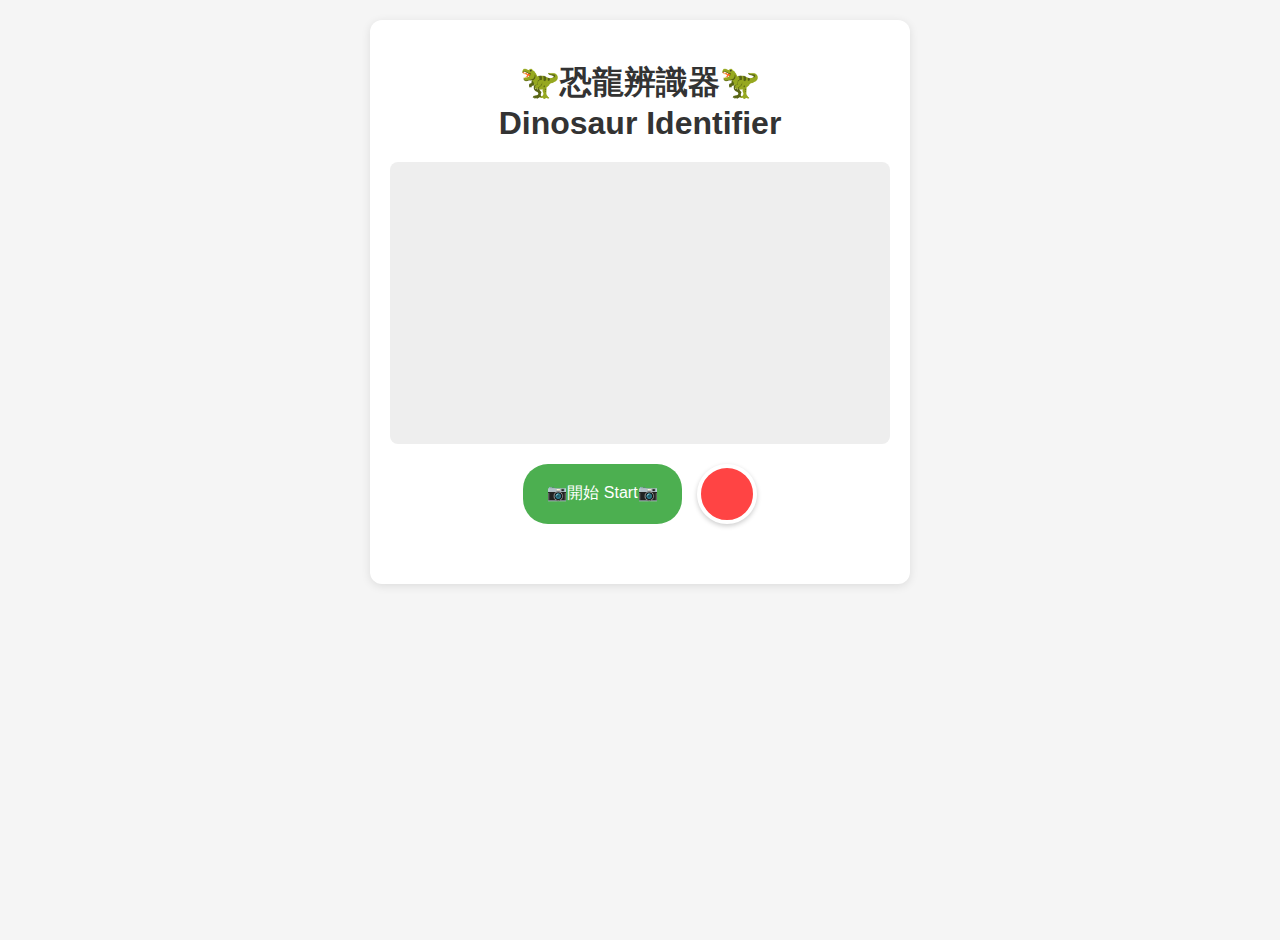
<file: index.html>
<!DOCTYPE html>
<html lang="en">
<head>
    <meta charset="UTF-8">
    <meta name="viewport" content="width=device-width, initial-scale=1.0, maximum-scale=1.0, user-scalable=no">
    <title>Dinosaur Identifier</title>
    <style>
        body {
            font-family: -apple-system, BlinkMacSystemFont, 'Segoe UI', Roboto, Oxygen, Ubuntu, Cantarell, sans-serif;
            margin: 0;
            padding: 20px;
            background-color: #f5f5f5;
            display: flex;
            flex-direction: column;
            align-items: center;
            min-height: 100vh;
        }
        .container {
            max-width: 500px;
            width: 100%;
            background: white;
            border-radius: 12px;
            padding: 20px;
            box-shadow: 0 2px 10px rgba(0,0,0,0.1);
        }
        h1 {
            text-align: center;
            color: #333;
            margin-bottom: 20px;
        }
        #camera {
            width: 100%;
            background: #eee;
            aspect-ratio: 16/9;
            margin: 0 auto;
            border-radius: 8px;
            overflow: hidden;
            position: relative;
        }
        #camera video, #camera img, #camera canvas {
            width: 100%;
            height: 100%;
            object-fit: cover;
        }
        .controls {
            display: flex;
            justify-content: center;
            gap: 15px;
            margin: 20px 0;
            flex-wrap: wrap;
        }
        button {
            background-color: #4CAF50;
            color: white;
            border: none;
            padding: 12px 24px;
            border-radius: 25px;
            font-size: 16px;
            cursor: pointer;
            transition: all 0.3s;
        }
        button:disabled {
            background-color: #cccccc;
            cursor: not-allowed;
        }
        button:hover:not(:disabled) {
            background-color: #45a049;
            transform: translateY(-2px);
        }
        #captureBtn {
            width: 60px;
            height: 60px;
            border-radius: 50%;
            background-color: #ff4444;
            border: 4px solid white;
            box-shadow: 0 2px 5px rgba(0,0,0,0.2);
        }
        #result {
            margin-top: 20px;
            padding: 15px;
            border-radius: 8px;
            background-color: #f8f9fa;
            min-height: 100px;
            display: none;
            white-space: pre-wrap;
        }
        .hidden {
            display: none !important;
        }
        .loading {
            display: inline-block;
            width: 20px;
            height: 20px;
            border: 3px solid rgba(0,0,0,.3);
            border-radius: 50%;
            border-top-color: #000;
            animation: spin 1s ease-in-out infinite;
            margin-left: 10px;
        }
        @keyframes spin {
            to { transform: rotate(360deg); }
        }
    </style>
</head>
<body>
    <div class="container">
        <h1>🦖恐龍辨識器🦖<br>Dinosaur Identifier</h1>
        
        <div id="camera">
            <video id="video" autoplay playsinline></video>
            <canvas id="canvas" class="hidden"></canvas>
            <img id="photo" class="hidden">
        </div>
        
        <div class="controls">
            <button id="startBtn"> 📷開始 Start📷 </button>
            <button id="captureBtn" disabled></button>
            <button id="retakeBtn" class="hidden">重新拍照 Retake</button>
        </div>
        
        <div class="controls">
            <button id="identifyBtn" class="hidden" disabled>分析恐龍 Identify Dinosaur</button>
        </div>
        
        <div id="result"></div>
    </div>

    <script>
        // DOM Elements
        const video = document.getElementById('video');
        const canvas = document.getElementById('canvas');
        const photo = document.getElementById('photo');
        const startBtn = document.getElementById('startBtn');
        const captureBtn = document.getElementById('captureBtn');
        const retakeBtn = document.getElementById('retakeBtn');
        const identifyBtn = document.getElementById('identifyBtn');
        const resultDiv = document.getElementById('result');
        
        let stream = null;
        let photoData = null;
        
        // Event Listeners
        startBtn.addEventListener('click', startCamera);
        captureBtn.addEventListener('click', takePhoto);
        retakeBtn.addEventListener('click', retakePhoto);
        identifyBtn.addEventListener('click', identifyDinosaur);
        
        // Check if running on mobile
        const isMobile = /Android|webOS|iPhone|iPad|iPod|BlackBerry|IEMobile|Opera Mini/i.test(navigator.userAgent);
        if (isMobile) {
            document.body.classList.add('mobile');
        }

        // Functions
        async function startCamera() {
            try {
                stream = await navigator.mediaDevices.getUserMedia({ 
                    video: { 
                        width: { ideal: 1920, min: 1280 },
                        height: { ideal: 1080, min: 720 },
                        aspectRatio: 16/9,
                        facingMode: 'environment' 
                    },
                    audio: false 
                });
                
                video.srcObject = stream;
                startBtn.disabled = true;
                captureBtn.disabled = false;
                video.classList.remove('hidden');
                canvas.classList.add('hidden');
                photo.classList.add('hidden');
                retakeBtn.classList.add('hidden');
                identifyBtn.classList.add('hidden');
                resultDiv.style.display = 'none';
                
            } catch (err) {
                console.error('Error accessing camera:', err);
                showError('Could not access the camera. Please check permissions and try again.');
            }
        }
        
        function takePhoto() {
            const context = canvas.getContext('2d');
            const width = video.videoWidth;
            const height = video.videoHeight;
            
            // Set canvas dimensions to match video
            canvas.width = width;
            canvas.height = height;
            
            // Draw the current video frame to canvas
            context.drawImage(video, 0, 0, width, height);
            
            // Stop video stream
            if (stream) {
                stream.getTracks().forEach(track => track.stop());
            }
            
            // Show the captured image
            photoData = canvas.toDataURL('image/jpeg', 0.8);
            photo.src = photoData;
            photo.classList.remove('hidden');
            video.classList.add('hidden');
            canvas.classList.add('hidden');
            
            // Update UI
            captureBtn.disabled = true;
            retakeBtn.classList.remove('hidden');
            identifyBtn.classList.remove('hidden');
            identifyBtn.disabled = false;
            resultDiv.style.display = 'none';
        }
        
        function retakePhoto() {
            // Clear previous photo
            photoData = null;
            photo.src = '';
            photo.classList.add('hidden');
            
            // Restart camera
            startCamera();
        }
        
        async function identifyDinosaur() {
            if (!photoData) {
                showError('No photo available to identify.');
                return;
            }

            // Convert base64 to blob
            const blob = await (await fetch(photoData)).blob();
            const base64data = await new Promise((resolve) => {
                const reader = new FileReader();
                reader.onload = () => resolve(reader.result.split(',')[1]);
                reader.readAsDataURL(blob);
            });

            // Show loading state
            identifyBtn.disabled = true;
            identifyBtn.innerHTML = 'Identifying... <span class="loading"></span>';
            resultDiv.style.display = 'block';
            resultDiv.innerHTML = 'Analyzing the dinosaur...';
            resultDiv.style.color = '#333';

            try {
                const apiUrl = 'https://api.siliconflow.cn/v1/chat/completions';
                // Replace 'YOUR_API_KEY' with your actual API key
                const apiKey = 'sk-jqsplqefkwdmgywnqhmrgxtonuiuolsbxllqyzbqydsulovf';
                
                if (apiKey === 'YOUR_API_KEY') {
                    throw new Error('Please replace "YOUR_API_KEY" with your actual API key');
                }

                const response = await fetch(apiUrl, {
                    method: 'POST',
                    headers: {
                        'Authorization': `Bearer ${apiKey}`,
                        'Content-Type': 'application/json'
                    },
                    body: JSON.stringify({
                        model: "Pro/Qwen/Qwen2.5-VL-7B-Instruct",
                        messages: [{
                            role: "user",
                            content: [
                                {
                                    type: "text",
                                    text: "Answer in Traditional Chinese. What dinosaur is in this image of dinosaur drawing? Please provide a detailed response including the dinosaur's name, time period it lived in, and some interesting facts about it. If the image doesn't contain a dinosaur or is unclear, please say so and suggest the dinosaur which looks most alike for reference."
                                },
                                {
                                    type: "image_url",
                                    image_url: {
                                        url: `data:image/jpeg;base64,${base64data}`
                                    }
                                }
                            ]
                        }]
                    })
                });

                if (!response.ok) {
                    throw new Error(`API request failed with status ${response.status}`);
                }

                const data = await response.json();
                const responseText = data.choices?.[0]?.message?.content || 'No response content';
                
                // Display the result
                resultDiv.innerHTML = `<strong>Dinosaur Identification Result:</strong><br><br>${responseText}`;
                resultDiv.style.color = '#333';

            } catch (error) {
                console.error('Error identifying dinosaur:', error);
                showError(`Error: ${error.message || 'Failed to identify dinosaur. Please try again.'}`);
            } finally {
                // Reset button state
                identifyBtn.disabled = false;
                identifyBtn.textContent = 'Identify Dinosaur';
            }
        }

        function showError(message) {
            resultDiv.style.display = 'block';
            resultDiv.textContent = message;
            resultDiv.style.color = '#d32f2f';
            resultDiv.style.backgroundColor = '#ffebee';
            resultDiv.style.padding = '15px';
            resultDiv.style.borderRadius = '8px';
            resultDiv.style.marginTop = '15px';
        }

        // Initialize
        document.addEventListener('DOMContentLoaded', () => {
            // Show camera start button
            startBtn.disabled = false;
        });
    </script>
</body>
</html>
</file>
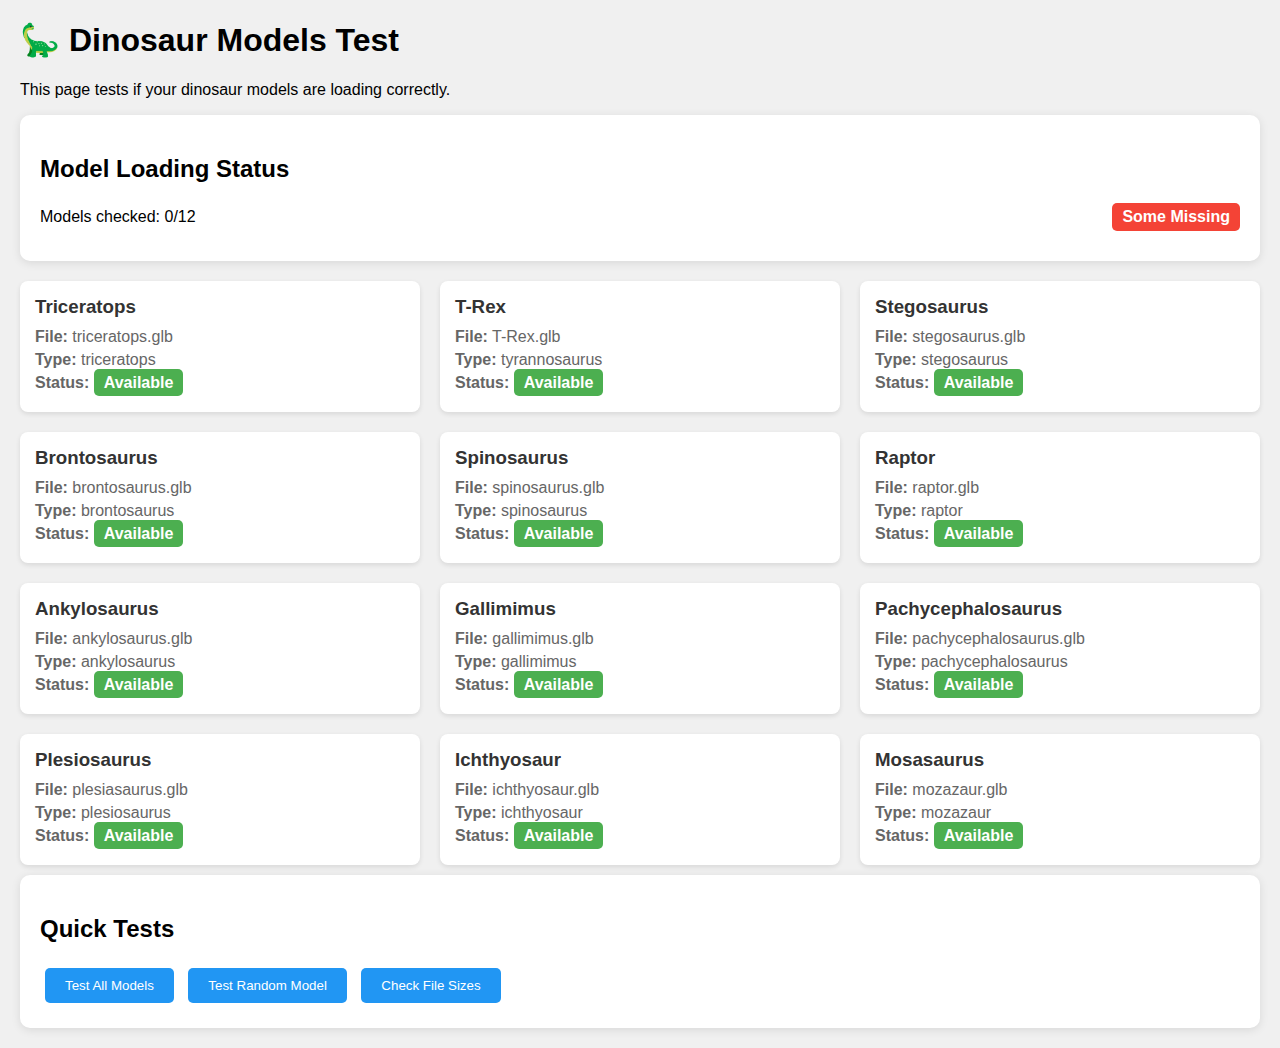
<file: test-models.html>
<!DOCTYPE html>
<html lang="en">
<head>
    <meta charset="UTF-8">
    <meta name="viewport" content="width=device-width, initial-scale=1.0">
    <title>Dinosaur Models Test</title>
    <style>
        body {
            font-family: Arial, sans-serif;
            margin: 20px;
            background: #f0f0f0;
        }
        .model-test {
            background: white;
            padding: 20px;
            margin: 10px 0;
            border-radius: 10px;
            box-shadow: 0 2px 10px rgba(0,0,0,0.1);
        }
        .model-info {
            display: flex;
            justify-content: space-between;
            align-items: center;
            margin: 10px 0;
        }
        .status {
            padding: 5px 10px;
            border-radius: 5px;
            font-weight: bold;
        }
        .status.loading { background: #ffeb3b; color: #000; }
        .status.success { background: #4caf50; color: white; }
        .status.error { background: #f44336; color: white; }
        .model-list {
            display: grid;
            grid-template-columns: repeat(auto-fit, minmax(300px, 1fr));
            gap: 20px;
            margin-top: 20px;
        }
        .model-item {
            background: white;
            padding: 15px;
            border-radius: 8px;
            box-shadow: 0 2px 5px rgba(0,0,0,0.1);
        }
        .model-item h3 {
            margin: 0 0 10px 0;
            color: #333;
        }
        .model-item p {
            margin: 5px 0;
            color: #666;
        }
        .test-button {
            background: #2196f3;
            color: white;
            border: none;
            padding: 10px 20px;
            border-radius: 5px;
            cursor: pointer;
            margin: 5px;
        }
        .test-button:hover {
            background: #1976d2;
        }
    </style>
</head>
<body>
    <h1>🦕 Dinosaur Models Test</h1>
    <p>This page tests if your dinosaur models are loading correctly.</p>
    
    <div class="model-test">
        <h2>Model Loading Status</h2>
        <div id="loading-status">
            <div class="model-info">
                <span>Checking models...</span>
                <span class="status loading">Loading</span>
            </div>
        </div>
    </div>

    <div class="model-list" id="model-list">
        <!-- Models will be populated here -->
    </div>

    <div class="model-test">
        <h2>Quick Tests</h2>
        <button class="test-button" onclick="testAllModels()">Test All Models</button>
        <button class="test-button" onclick="testRandomModel()">Test Random Model</button>
        <button class="test-button" onclick="checkFileSizes()">Check File Sizes</button>
    </div>

    <div id="test-results"></div>

    <script>
        const models = [
            { name: 'Triceratops', file: 'triceratops.glb', type: 'triceratops' },
            { name: 'T-Rex', file: 'T-Rex.glb', type: 'tyrannosaurus' },
            { name: 'Stegosaurus', file: 'stegosaurus.glb', type: 'stegosaurus' },
            { name: 'Brontosaurus', file: 'brontosaurus.glb', type: 'brontosaurus' },
            { name: 'Spinosaurus', file: 'spinosaurus.glb', type: 'spinosaurus' },
            { name: 'Raptor', file: 'raptor.glb', type: 'raptor' },
            { name: 'Ankylosaurus', file: 'ankylosaurus.glb', type: 'ankylosaurus' },
            { name: 'Gallimimus', file: 'gallimimus.glb', type: 'gallimimus' },
            { name: 'Pachycephalosaurus', file: 'pachycephalosaurus.glb', type: 'pachycephalosaurus' },
            { name: 'Plesiosaurus', file: 'plesiasaurus.glb', type: 'plesiosaurus' },
            { name: 'Ichthyosaur', file: 'ichthyosaur.glb', type: 'ichthyosaur' },
            { name: 'Mosasaurus', file: 'mozazaur.glb', type: 'mozazaur' }
        ];

        let testResults = {};

        async function checkModel(model) {
            try {
                const response = await fetch(`models/${model.file}`, { method: 'HEAD' });
                return response.ok;
            } catch (error) {
                return false;
            }
        }

        async function testAllModels() {
            const results = document.getElementById('test-results');
            results.innerHTML = '<h3>Testing all models...</h3>';
            
            for (const model of models) {
                const isAvailable = await checkModel(model);
                testResults[model.file] = isAvailable;
                
                const status = isAvailable ? '✅ Available' : '❌ Missing';
                results.innerHTML += `<p>${model.name}: ${status}</p>`;
            }
            
            const availableCount = Object.values(testResults).filter(Boolean).length;
            results.innerHTML += `<h3>Summary: ${availableCount}/${models.length} models available</h3>`;
        }

        async function testRandomModel() {
            const randomModel = models[Math.floor(Math.random() * models.length)];
            const isAvailable = await checkModel(randomModel);
            const results = document.getElementById('test-results');
            results.innerHTML = `<h3>Random Test: ${randomModel.name}</h3><p>Status: ${isAvailable ? '✅ Available' : '❌ Missing'}</p>`;
        }

        async function checkFileSizes() {
            const results = document.getElementById('test-results');
            results.innerHTML = '<h3>File Sizes:</h3>';
            
            for (const model of models) {
                try {
                    const response = await fetch(`models/${model.file}`);
                    if (response.ok) {
                        const size = response.headers.get('content-length');
                        const sizeKB = size ? Math.round(size / 1024) : 'Unknown';
                        results.innerHTML += `<p>${model.name}: ${sizeKB} KB</p>`;
                    } else {
                        results.innerHTML += `<p>${model.name}: ❌ Not found</p>`;
                    }
                } catch (error) {
                    results.innerHTML += `<p>${model.name}: ❌ Error</p>`;
                }
            }
        }

        // Initialize the page
        window.addEventListener('load', async () => {
            const modelList = document.getElementById('model-list');
            
            for (const model of models) {
                const isAvailable = await checkModel(model);
                const statusClass = isAvailable ? 'success' : 'error';
                const statusText = isAvailable ? 'Available' : 'Missing';
                
                const modelItem = document.createElement('div');
                modelItem.className = 'model-item';
                modelItem.innerHTML = `
                    <h3>${model.name}</h3>
                    <p><strong>File:</strong> ${model.file}</p>
                    <p><strong>Type:</strong> ${model.type}</p>
                    <p><strong>Status:</strong> <span class="status ${statusClass}">${statusText}</span></p>
                `;
                
                modelList.appendChild(modelItem);
            }
            
            // Update loading status
            const loadingStatus = document.getElementById('loading-status');
            const availableCount = models.filter(m => testResults[m.file]).length;
            loadingStatus.innerHTML = `
                <div class="model-info">
                    <span>Models checked: ${availableCount}/${models.length}</span>
                    <span class="status ${availableCount === models.length ? 'success' : 'error'}">
                        ${availableCount === models.length ? 'All Available' : 'Some Missing'}
                    </span>
                </div>
            `;
        });
    </script>
</body>
</html>
</file>
